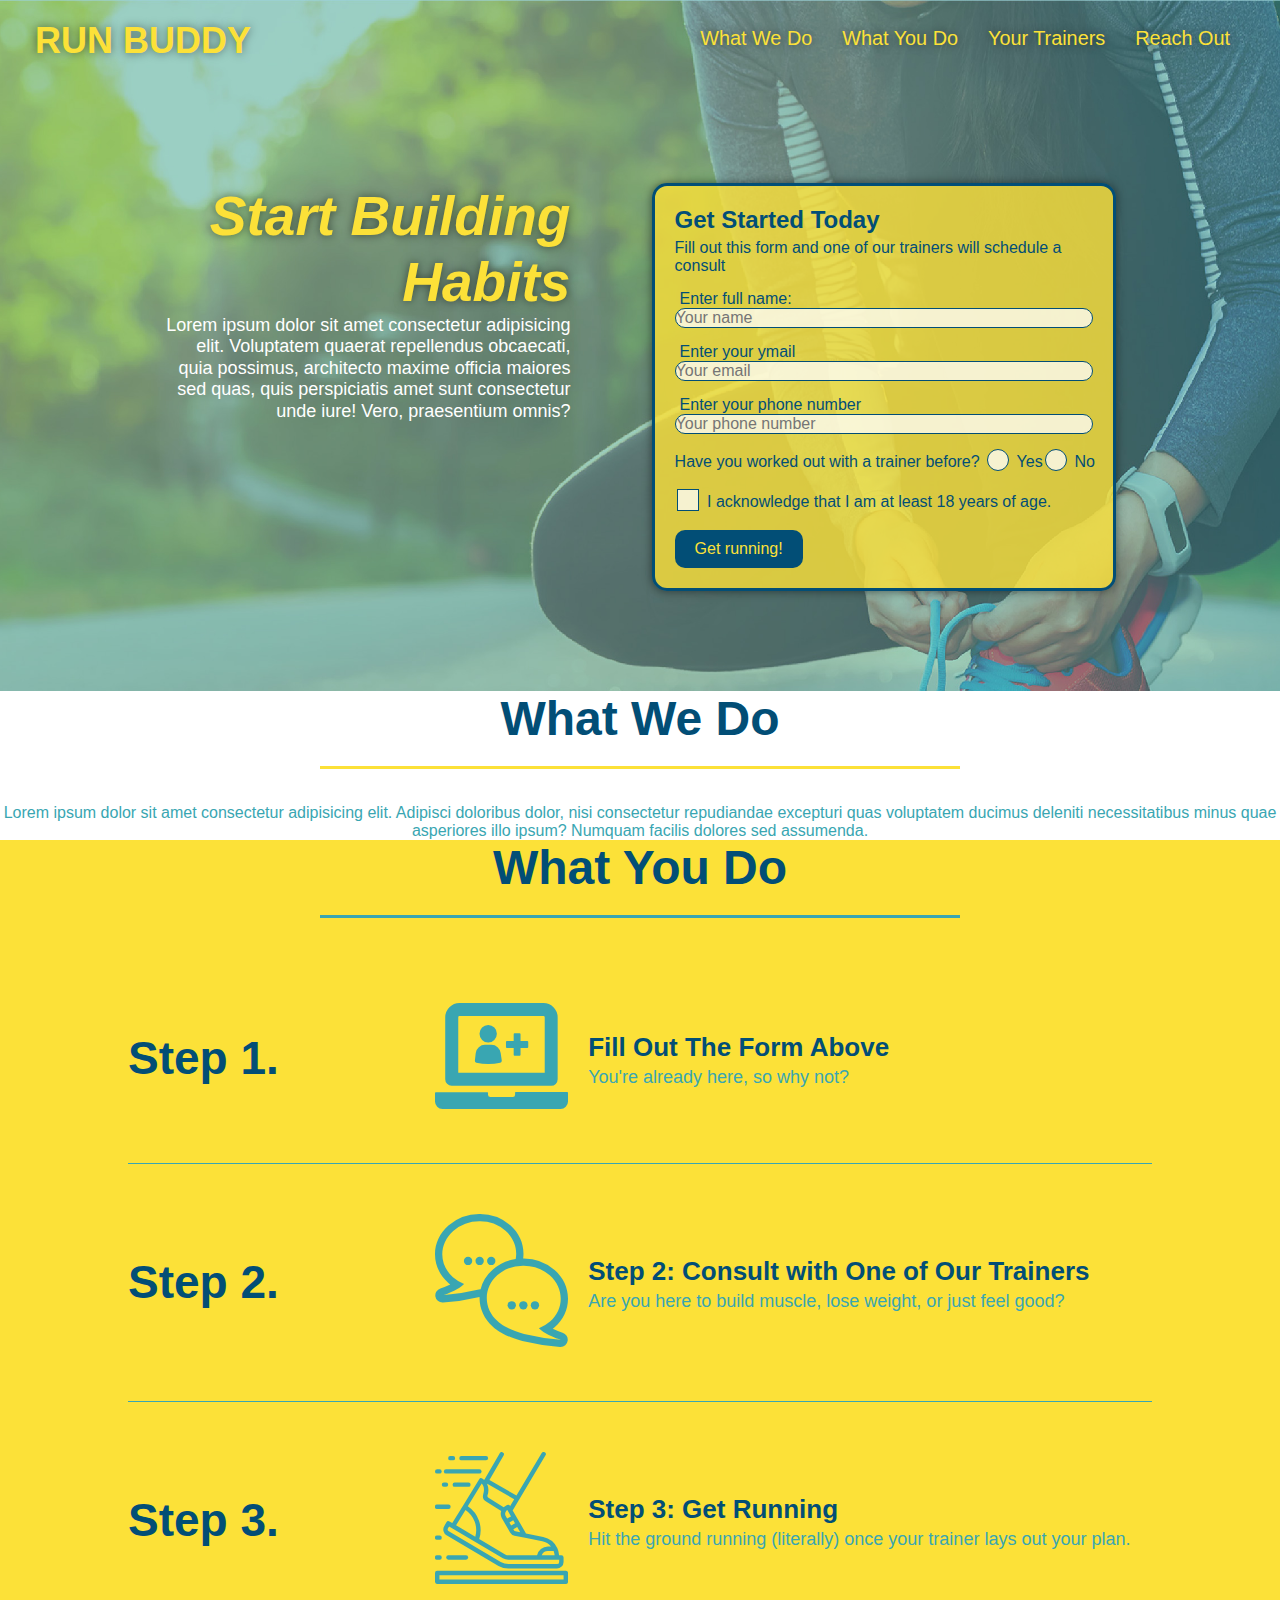
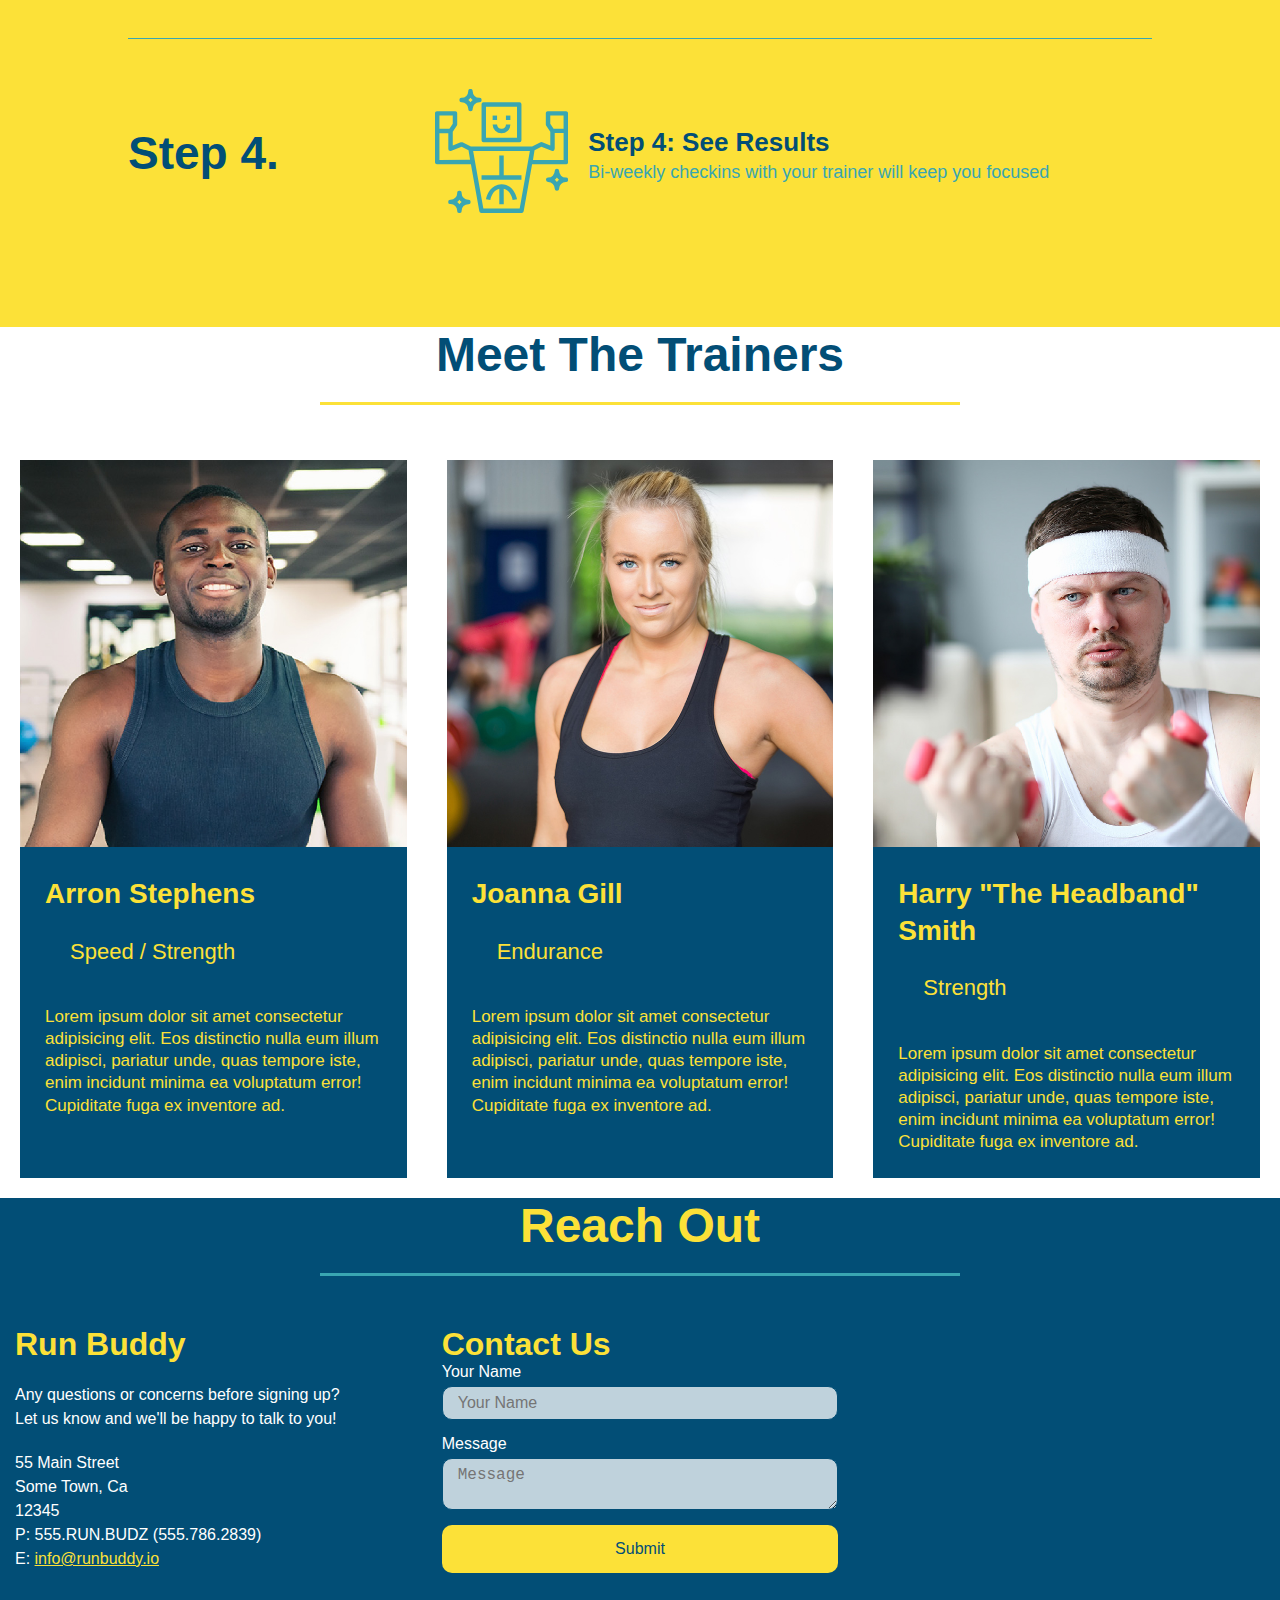
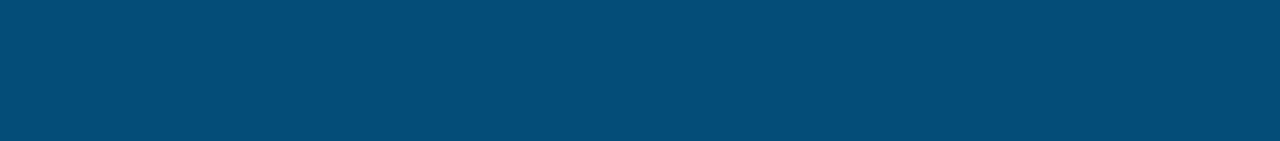
<file: index.html>
<!DOCTYPE html>
<html lang="en" 
<head>
<meta charset="UTF-8" />
<title>Run Buddy</title>
<meta name="viewport" content="width=device-width, initial-scale=1.0" />

<link rel="stylesheet" href="./assets/css/style.css" />
</head>

<body>

    <!-- navigation-->
    <header>
        <h1>
            <a href="/">RUN BUDDY</a>
        </h1>
        <nav>
            <!-- Unordered List element -->
            <ul>
                <!--list item element-->
                <li>
                    <!--Anchor Element-->
                    <a href="#what-we-do">What We Do</a>
                </li>
                <li>
                    <a href="#what-you-do">What You Do</a>
                </li>
                <li>
                    <a href="#your-trainers">Your Trainers</a>
                </li>
                <li>
                    <a href="#reach-out">Reach Out</a>
                </li>
            </ul>
        </nav>
    </header>

    <!-- The Hero section-->
    <section class="hero">
        <div class="hero-cta">
            <h2>
                Start Building Habits
            </h2>
            <p>Lorem ipsum dolor sit amet consectetur adipisicing elit. Voluptatem quaerat repellendus obcaecati, quia possimus, architecto maxime officia maiores sed quas, quis perspiciatis amet sunt consectetur unde iure! Vero, praesentium omnis?
            </p>
        </div>
        <div class="hero-form">
            <h3>Get Started Today </h3>
            <p>Fill out this form and one of our trainers will schedule a consult</p>
        
        <!--Form-->
        <form>
            <label for="name">Enter full name:</label>
            <input type="text" placeholder="Your name" name="name"id="name" class="form-input" />
            <label for="email">Enter your ymail</label>
            <input type="email" placeholder="Your email" name="email"id="email" class="form-input"/>
            <label for="phone number">Enter your phone number</label>
            <input type="tel" placeholder="Your phone number"name="phone number"id="phone number" class="form-input"/>
            <p>
                Have you worked out with a trainer before?
                <span class="radio-wrapper">
                  <input type="radio" name="trainer-confirm" id="trainer-yes" />
                  <label for="trainer-yes">Yes</label>
                </span>
                <span class="radio-wrapper">
                  <input type="radio" name="trainer-confirm" id="trainer-no" />
                  <label for="trainer-no">No</label>
                </span>
              </p>
              <p>
                <span class="checkbox-wrapper">
                  <input type="checkbox" name="age-confirm" id="checkbox" />
                  <label for="checkbox">I acknowledge that I am at least 18 years of age.</label>
                </span>
              </p>
            <button type="submit">
                Get running!
            </button>
        </form>
         </div>
    </section>
    <!-- End Hero-->

    <!--hero/jumbotron-->
    <section>
    </section>

    <!--"What we do" section-->
    <section id="what-we-do" class=intro>
        <div class="flex-row">
            <h2 class="section-title primary-border"> What We Do</h2>
        </div>
        <div class="flex-row">
            <p>Lorem ipsum dolor sit amet consectetur adipisicing elit. Adipisci doloribus dolor, nisi consectetur repudiandae excepturi quas voluptatem ducimus deleniti necessitatibus minus quae asperiores illo ipsum? Numquam facilis dolores sed assumenda.
            </p>
        </div>
    </section>

    <!-- "What you do" Section-->
    <section id="what-you-do" class="steps">
       <div class="flex-row">
           <h2 class="section-title secondary-border">What You Do</h2>
       </div> 
        
        <div class="step">
            <h3>Step 1.</h3>
            <div class="step-info">
                <div class="step-img">
                    <img src="assets/images/step-1.svg" alt="" />
                </div>
                <div class="step-text">
                    <h4>Fill Out The Form Above</h4>
                    <p>You're already here, so why not?</p>
                </div>
             </div>
        </div>

        <div class="step">
            <h3>Step 2.</h3>
            <div class="step-info">
                <div class="step-img">
                    <img src="assets/images/step-2.svg" alt="" />
                </div>
                <div class="step-text">
                    <h4>Step 2: Consult with One of Our Trainers</h4>
                    <p>Are you here to build muscle, lose weight, or just feel good?</p>
                </div>
             </div>
        </div>
       
        <div class="step">
            <h3>Step 3.</h3>
            <div class="step-info">
                <div class="step-img">
                    <img src="assets/images/step-3.svg" alt="" />
                </div>
                <div class="step-text">
                    <h4>Step 3: Get Running</h4>
                    <p>Hit the ground running (literally) once your trainer lays out your plan.</p>
                </div>
             </div>
        </div>

        <div class="step">
            <h3>Step 4.</h3>
            <div class="step-info">
                <div class="step-img">
                    <img src="assets/images/step-4.svg" alt="" />
                </div>
                <div class="step-text">
                    <h4>Step 4: See Results</h4>
                    <p>Bi-weekly checkins with your trainer will keep you focused</p>
                </div>
             </div>
        </div>
        
    </section>

    <!--"meet the trainers" section-->
    <section id="your-trainers" >
        <div>
            <h2 class="section-title primary-border">
            Meet The Trainers
            </h2>
        </div>

        <div class="trainers">
            <article class="trainer">
                <img src="./assets/images/trainer-1.jpg" alt="Arron Stephens in his workout clothes, ready to pump some iron." />
                <div class="trainer-bio">
                    <h3 class="trainer-name">Arron Stephens</h3>
                    <h4 class="trainer-bio">Speed / Strength</h4>
                    <p> Lorem ipsum dolor sit amet consectetur adipisicing elit. Eos distinctio nulla eum illum adipisci, pariatur unde, quas tempore iste, enim incidunt minima ea voluptatum error! Cupiditate fuga ex inventore ad. </p>
                </div>
            </article>

            <article class="trainer">
                <img src="./assets/images/trainer-2.jpg" alt="Joanna Gill cooling off after a workout." />
                <div class="trainer-bio">
                    <h3 class="trainer-name">Joanna Gill</h3>
                    <h4 class="trainer-bio">Endurance</h4>
                    <p> Lorem ipsum dolor sit amet consectetur adipisicing elit. Eos distinctio nulla eum illum adipisci, pariatur unde, quas tempore iste, enim incidunt minima ea voluptatum error! Cupiditate fuga ex inventore ad. </p>
                </div>
            </article>
            <!--By putting the img last, it arranges the text on the screen first. Moving the img to the left side.-->

            <article class="trainer">
                <img src="./assets/images/trainer-3.jpg" alt="Harry Smith wearing a headband and lifting comically small pink weights." />
                <div class="trainer-bio">
                    <h3 class="trainer-name">Harry "The Headband" Smith</h3>
                    <h4 class="trainer-bio">Strength</h4>
                    <p> Lorem ipsum dolor sit amet consectetur adipisicing elit. Eos distinctio nulla eum illum adipisci, pariatur unde, quas tempore iste, enim incidunt minima ea voluptatum error! Cupiditate fuga ex inventore ad. </p>
                </div>
            </article>
        </div>

    </section>

    <!--"reach out" section-->
    <section id="reach-out" class="contact">
        <div class="flex-row">
            <H2 class="section-title secondary-border">Reach Out</H2>
        </div>
        
        <div class="contact-info">
            <div>
                <h3>Run Buddy</h3>
                <p>
                    Any questions or concerns before signing up?
                    <br />
                    Let us know and we'll be happy to talk to you!
                </p>
                <address>
                    55 Main Street <br />
                    Some Town, Ca <br />
                    12345 <br />
                    P: 555.RUN.BUDZ (555.786.2839)<br />
                    E: <a href="mailto:info@runbuddy.io">info@runbuddy.io</a>
                </address>
            </div>
            <div class="contact-form">
                <h3>Contact Us</h3>
                <form>
                <label for="contact-name">Your Name</label>
                <input type="text" id="contact-name" placeholder="Your Name" />
            
                <label for="contact-message">Message</label>
                <textarea id="contact-message" placeholder="Message"></textarea>
            
                <button type="submit">Submit</button>
                </form>
            </div>

            
                <iframe src="https://www.google.com/maps/embed?pb=!1m18!1m12!1m3!1d3263.8994700398143!2d-80.78118368488468!3d35.10922108033163!2m3!1f0!2f0!3f0!3m2!1i1024!2i768!4f13.1!3m3!1m2!1s0x8854238daf4b60bb%3A0xfd6ae20579563!2sMercy%20Church%20Providence%20Road!5e0!3m2!1sen!2sus!4v1635534462252!5m2!1sen!2sus" 
                   frameborder="0"
                   style="border:0"
                   allowfullscreen
                </iframe>
            
        </div>
    </section>

    <!-- footer-->
    <footer>
        <h2>❤️ Made with love by Run Buddy.</h2>
        <div><a href="./privacy-policy.html">Read Our Privacy Policy</a><br />
            &COPY; 2019 Run Buddy, Inc.
        </div>
    </footer>

</body>

</html>
</file>
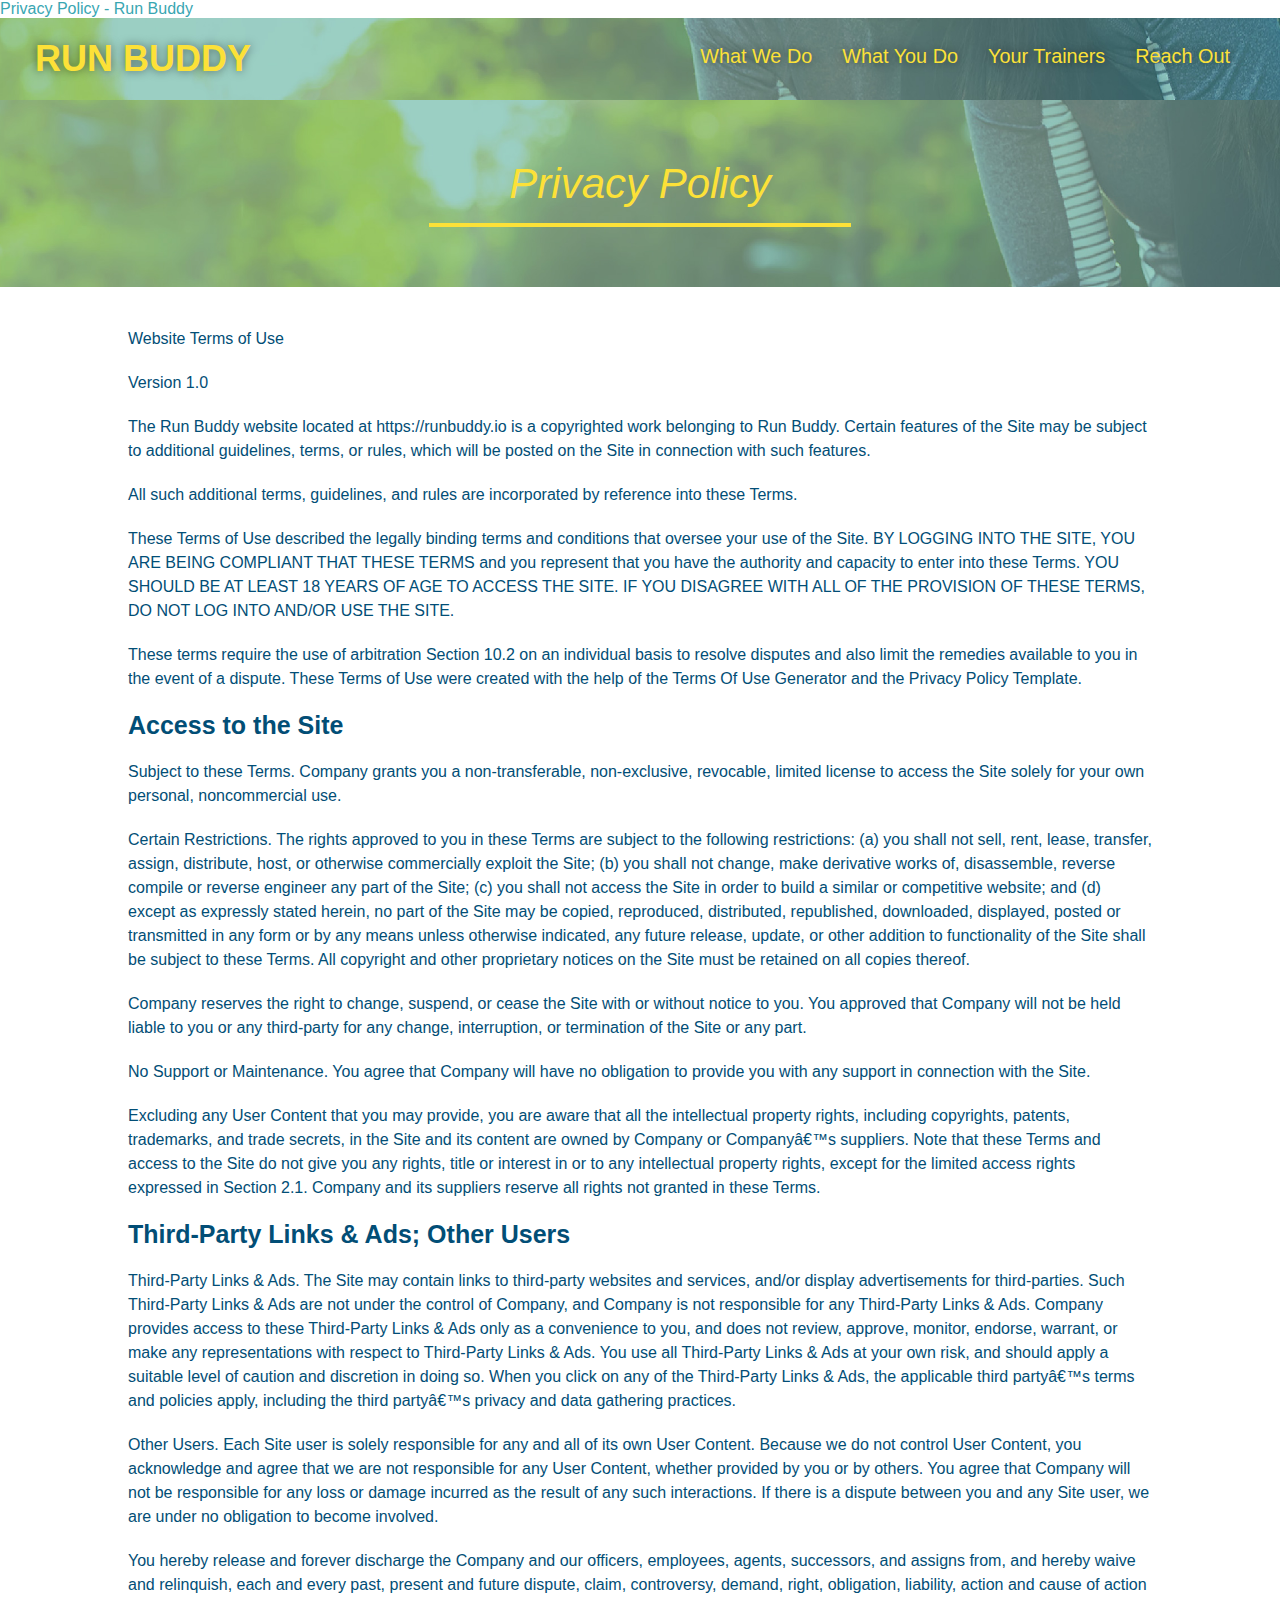
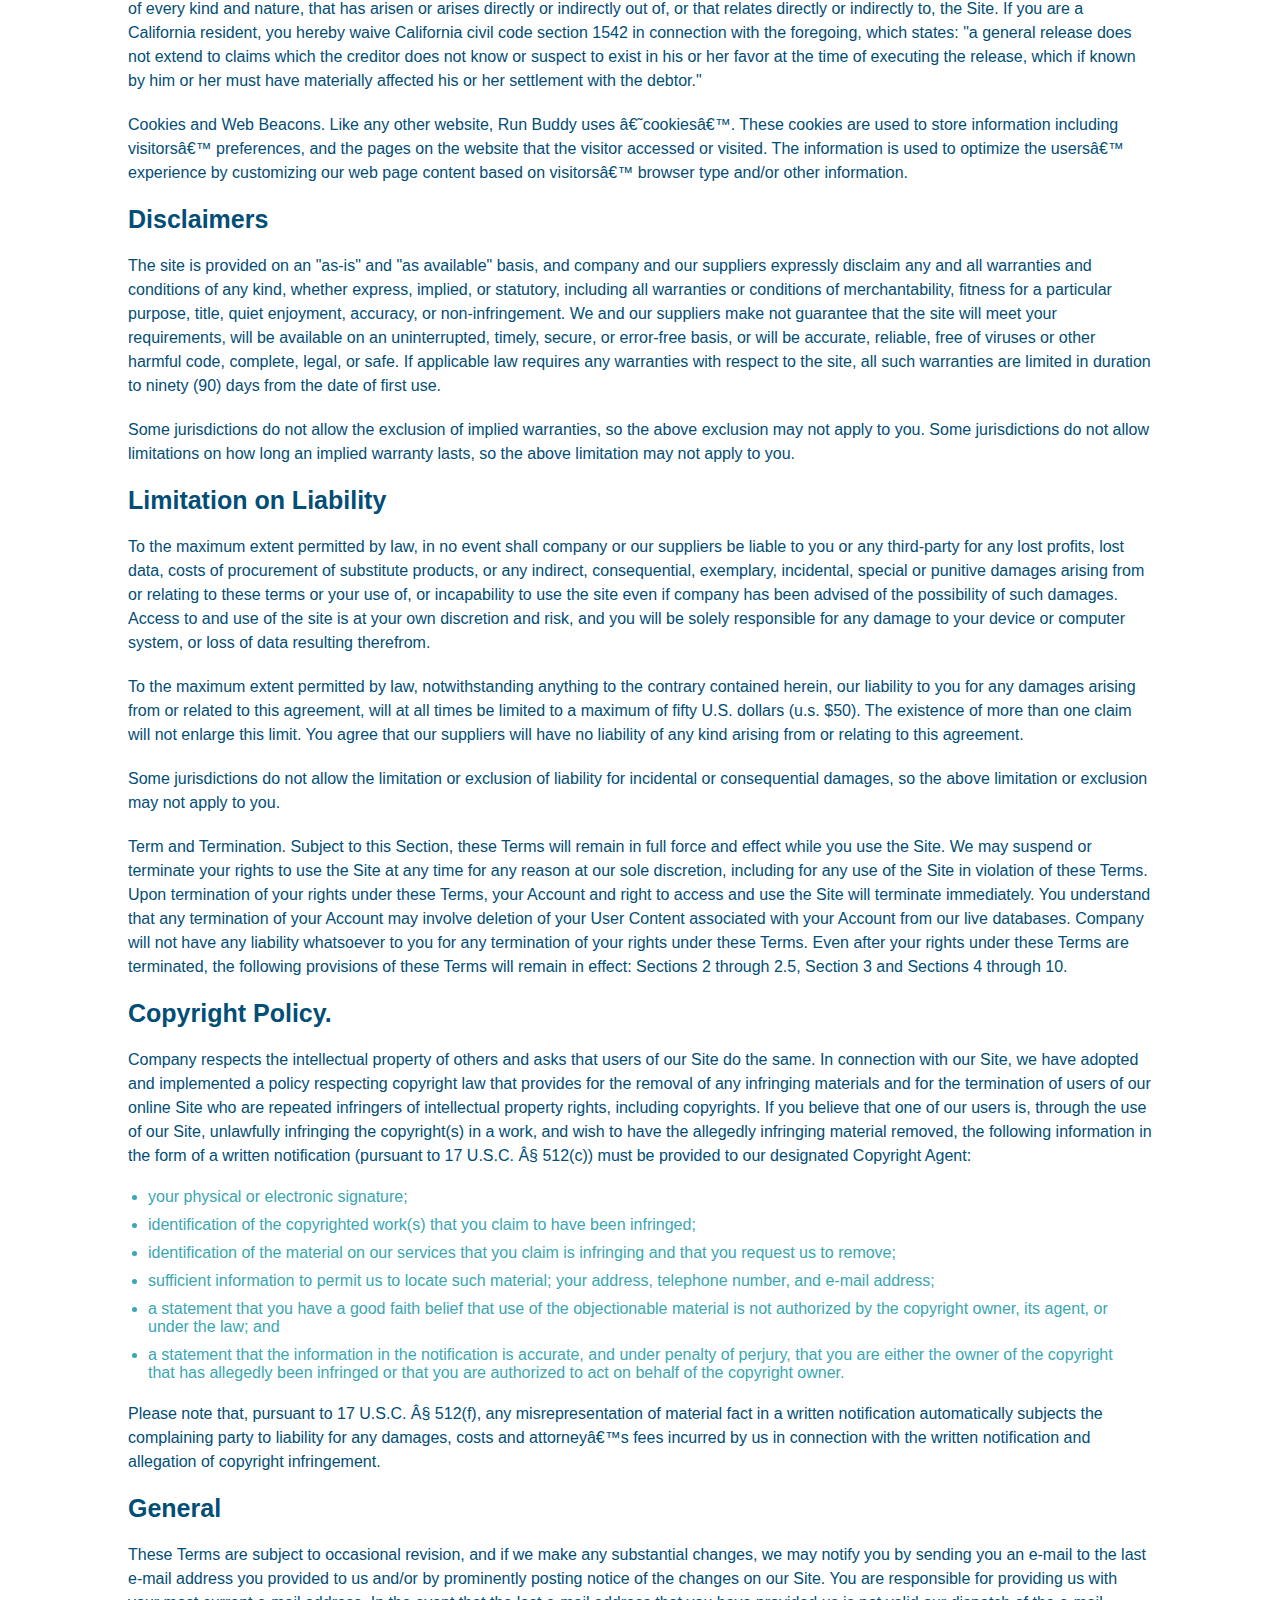
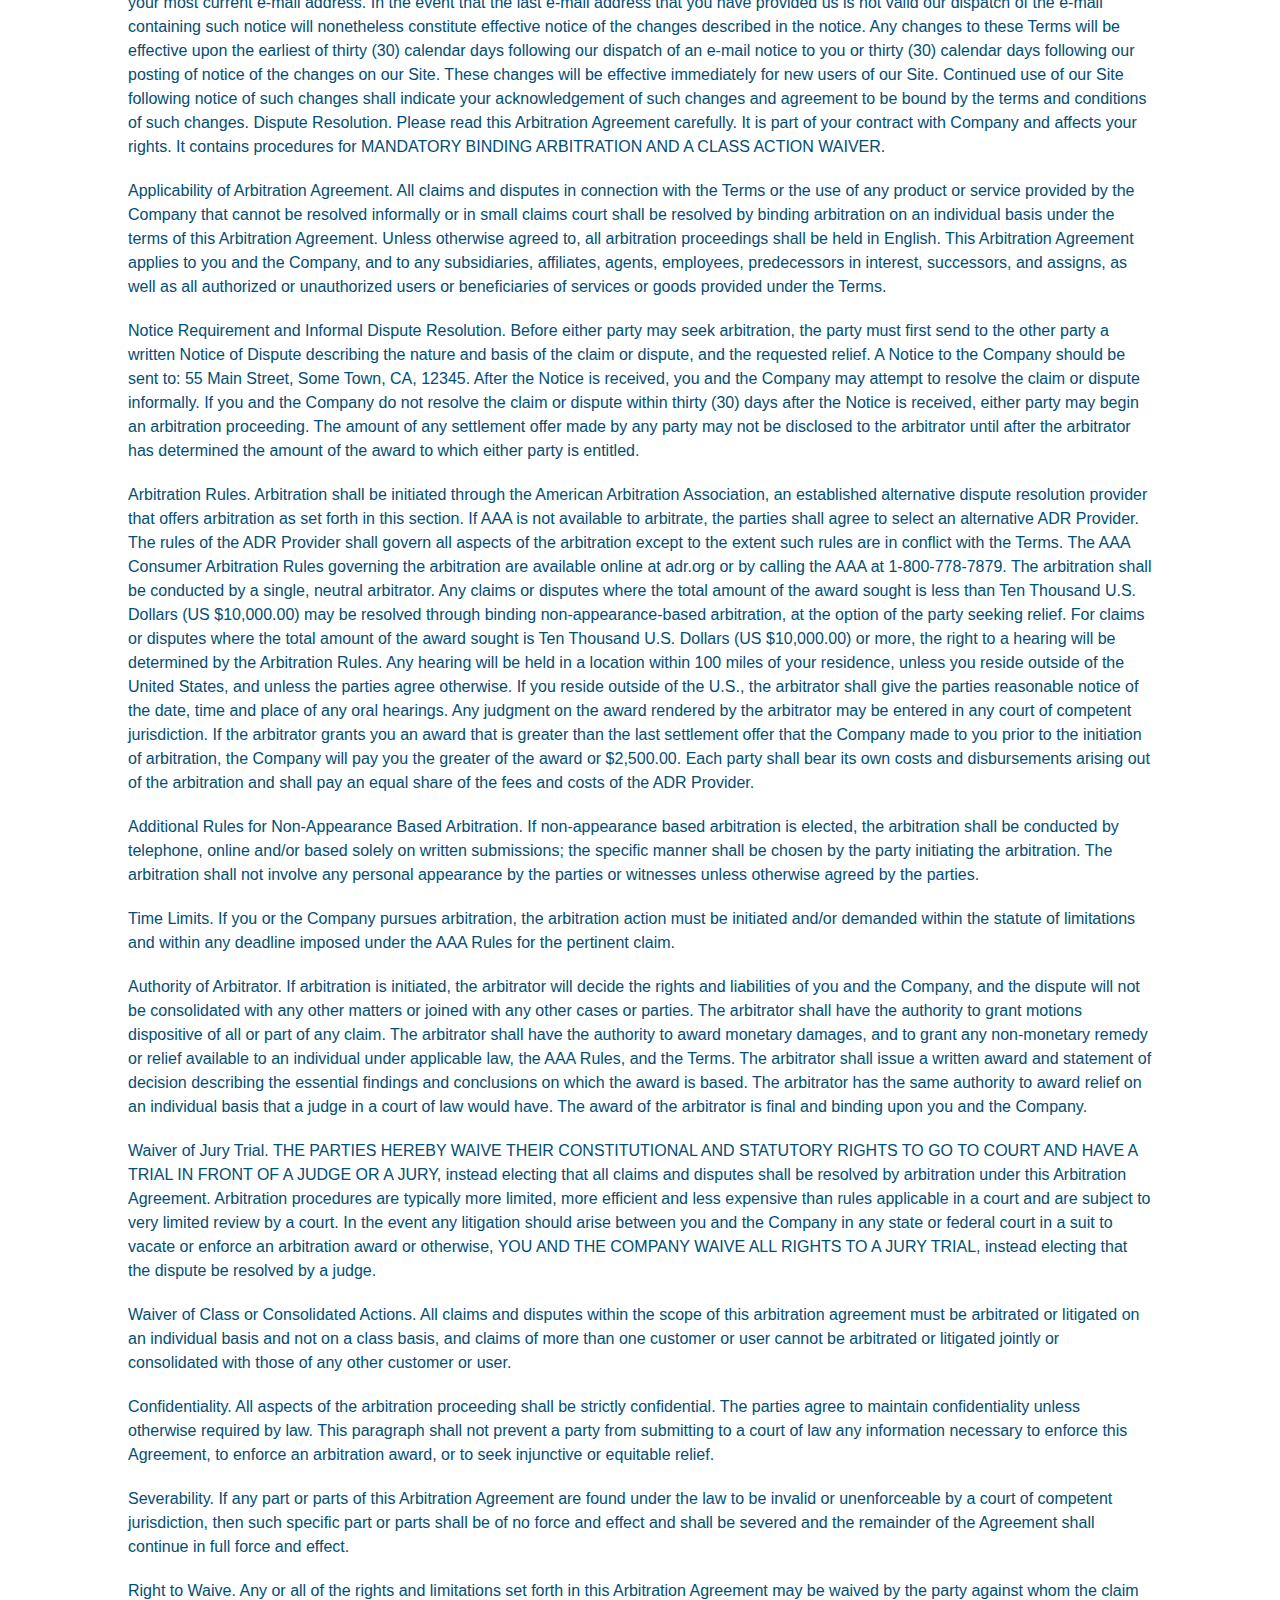
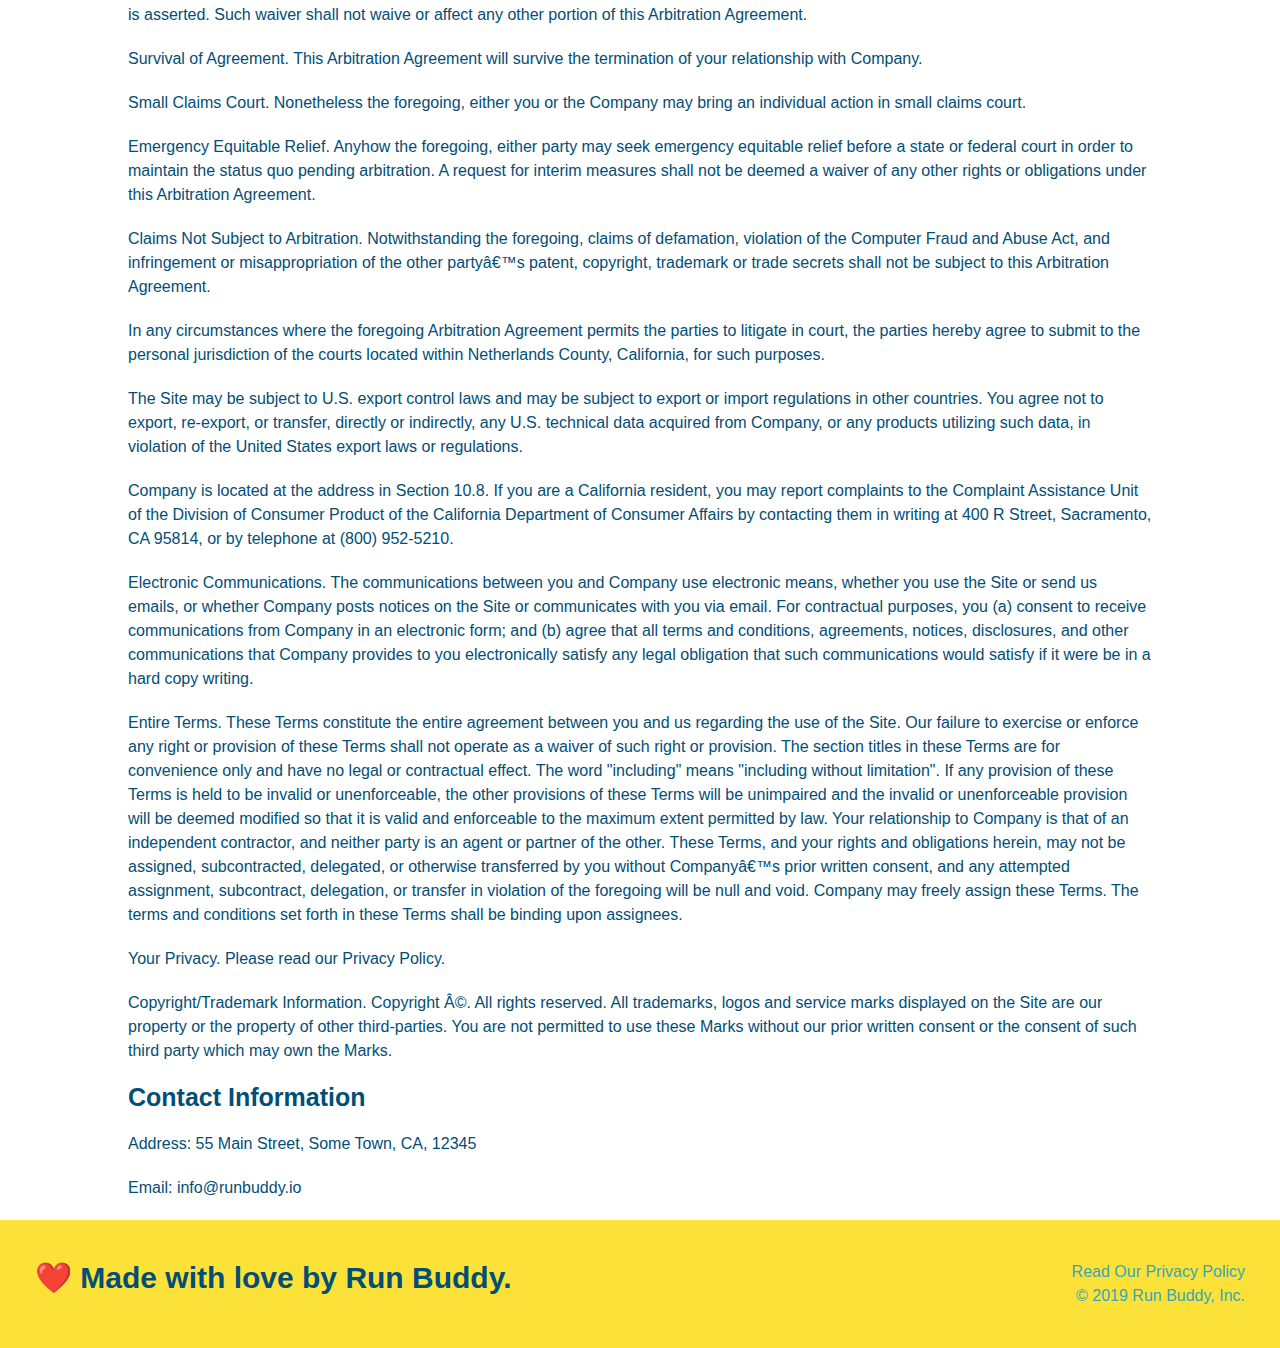
<file: privacy-policy.html>
<!DOCTYPE html>
<html lang="en">
    <head>
        <meta charset="UTF-8"
        <title> Privacy Policy - Run Buddy</title>

        <meta name="viewport" content="width=device-width, initial-scale=1.0" />


        <link rel="stylesheet" href="./assets/css/style.css" />

        <link rel="stylesheet" href="./assets/css/secondary-styles.css" />
    </head>

    <body>

    <header>
        <h1>
            <a href="./index.html#/">RUN BUDDY</a>
        </h1>
        <nav>
            <ul>
                <li>
                    <a href="./index.html#what-we-do">What We Do</a>
                </li>
                <li>
                    <a href="./index.html#what-you-do">What You Do</a>
                </li>
                <li>
                    <a href="./index.html#your-trainers">Your Trainers</a>
                </li>
                <li>
                    <a href="./index.html#reach-out">Reach Out</a>
                </li>
            </ul>
        </nav>
    </header>

    <section class="hero">
        <h2 class="page-title">
            Privacy Policy
        </h2>
    </section>

    <article class="secondary-content">

      <p>
        Website Terms of Use
      </p>

      <p>
        Version 1.0
      </p>

      <p>
        The Run Buddy website located at https://runbuddy.io is a copyrighted work belonging to Run Buddy. Certain
        features of the Site may be subject to additional guidelines, terms, or rules, which will be posted on the Site
        in connection with such features.
      </p>

      <p>
        All such additional terms, guidelines, and rules are incorporated by reference into these Terms.
      </p>

      <p>
        These Terms of Use described the legally binding terms and conditions that oversee your use of the Site. BY
        LOGGING INTO THE SITE, YOU ARE BEING COMPLIANT THAT THESE TERMS and you represent that you have the authority
        and capacity to enter into these Terms. YOU SHOULD BE AT LEAST 18 YEARS OF AGE TO ACCESS THE SITE. IF YOU
        DISAGREE WITH ALL OF THE PROVISION OF THESE TERMS, DO NOT LOG INTO AND/OR USE THE SITE.
      </p>

      <p>
        These terms require the use of arbitration Section 10.2 on an individual basis to resolve disputes and also
        limit the remedies available to you in the event of a dispute. These Terms of Use were created with the help of
        the Terms Of Use Generator and the Privacy Policy Template.
      </p>

      <h3>
        Access to the Site
      </h3>

      <p>
        Subject to these Terms. Company grants you a non-transferable, non-exclusive, revocable, limited license to
        access the Site solely for your own personal, noncommercial use.
      </p>

      <p>
        Certain Restrictions. The rights approved to you in these Terms are subject to the following restrictions: (a)
        you shall not sell, rent, lease, transfer, assign, distribute, host, or otherwise commercially exploit the Site;
        (b) you shall not change, make derivative works of, disassemble, reverse compile or reverse engineer any part of
        the Site; (c) you shall not access the Site in order to build a similar or competitive website; and (d) except
        as expressly stated herein, no part of the Site may be copied, reproduced, distributed, republished, downloaded,
        displayed, posted or transmitted in any form or by any means unless otherwise indicated, any future release,
        update, or other addition to functionality of the Site shall be subject to these Terms. All copyright and other
        proprietary notices on the Site must be retained on all copies thereof.
      </p>

      <p>
        Company reserves the right to change, suspend, or cease the Site with or without notice to you. You approved
        that Company will not be held liable to you or any third-party for any change, interruption, or termination of
        the Site or any part.
      </p>

      <p>
        No Support or Maintenance. You agree that Company will have no obligation to provide you with any support in
        connection with the Site.
      </p>

      <p>
        Excluding any User Content that you may provide, you are aware that all the intellectual property rights,
        including copyrights, patents, trademarks, and trade secrets, in the Site and its content are owned by Company
        or Companyâ€™s suppliers. Note that these Terms and access to the Site do not give you any rights, title or
        interest in or to any intellectual property rights, except for the limited access rights expressed in Section
        2.1. Company and its suppliers reserve all rights not granted in these Terms.
      </p>

      <h3>
        Third-Party Links & Ads; Other Users
      </h3>

      <p>
        Third-Party Links & Ads. The Site may contain links to third-party websites and services, and/or display
        advertisements for third-parties. Such Third-Party Links & Ads are not under the control of Company, and Company
        is not responsible for any Third-Party Links & Ads. Company provides access to these Third-Party Links & Ads
        only as a convenience to you, and does not review, approve, monitor, endorse, warrant, or make any
        representations with respect to Third-Party Links & Ads. You use all Third-Party Links & Ads at your own risk,
        and should apply a suitable level of caution and discretion in doing so. When you click on any of the
        Third-Party Links & Ads, the applicable third partyâ€™s terms and policies apply, including the third partyâ€™s
        privacy and data gathering practices.
      </p>

      <p>
        Other Users. Each Site user is solely responsible for any and all of its own User Content. Because we do not
        control User Content, you acknowledge and agree that we are not responsible for any User Content, whether
        provided by you or by others. You agree that Company will not be responsible for any loss or damage incurred as
        the result of any such interactions. If there is a dispute between you and any Site user, we are under no
        obligation to become involved.
      </p>

      <p>
        You hereby release and forever discharge the Company and our officers, employees, agents, successors, and
        assigns from, and hereby waive and relinquish, each and every past, present and future dispute, claim,
        controversy, demand, right, obligation, liability, action and cause of action of every kind and nature, that has
        arisen or arises directly or indirectly out of, or that relates directly or indirectly to, the Site. If you are
        a California resident, you hereby waive California civil code section 1542 in connection with the foregoing,
        which states: "a general release does not extend to claims which the creditor does not know or suspect to exist
        in his or her favor at the time of executing the release, which if known by him or her must have materially
        affected his or her settlement with the debtor."
      </p>

      <p>
        Cookies and Web Beacons. Like any other website, Run Buddy uses â€˜cookiesâ€™. These cookies are used to store
        information including visitorsâ€™ preferences, and the pages on the website that the visitor accessed or visited.
        The information is used to optimize the usersâ€™ experience by customizing our web page content based on visitorsâ€™
        browser type and/or other information.
      </p>

      <h3>
        Disclaimers
      </h3>

      <p>
        The site is provided on an "as-is" and "as available" basis, and company and our suppliers expressly disclaim
        any and all warranties and conditions of any kind, whether express, implied, or statutory, including all
        warranties or conditions of merchantability, fitness for a particular purpose, title, quiet enjoyment, accuracy,
        or non-infringement. We and our suppliers make not guarantee that the site will meet your requirements, will be
        available on an uninterrupted, timely, secure, or error-free basis, or will be accurate, reliable, free of
        viruses or other harmful code, complete, legal, or safe. If applicable law requires any warranties with respect
        to the site, all such warranties are limited in duration to ninety (90) days from the date of first use.
      </p>

      <p>
        Some jurisdictions do not allow the exclusion of implied warranties, so the above exclusion may not apply to
        you. Some jurisdictions do not allow limitations on how long an implied warranty lasts, so the above limitation
        may not apply to you.
      </p>

      <h3>
        Limitation on Liability
      </h3>

      <p>
        To the maximum extent permitted by law, in no event shall company or our suppliers be liable to you or any
        third-party for any lost profits, lost data, costs of procurement of substitute products, or any indirect,
        consequential, exemplary, incidental, special or punitive damages arising from or relating to these terms or
        your use of, or incapability to use the site even if company has been advised of the possibility of such
        damages. Access to and use of the site is at your own discretion and risk, and you will be solely responsible
        for any damage to your device or computer system, or loss of data resulting therefrom.
      </p>

      <p>
        To the maximum extent permitted by law, notwithstanding anything to the contrary contained herein, our liability
        to you for any damages arising from or related to this agreement, will at all times be limited to a maximum of
        fifty U.S. dollars (u.s. $50). The existence of more than one claim will not enlarge this limit. You agree that
        our suppliers will have no liability of any kind arising from or relating to this agreement.
      </p>

      <p>
        Some jurisdictions do not allow the limitation or exclusion of liability for incidental or consequential
        damages, so the above limitation or exclusion may not apply to you.
      </p>

      <p>
        Term and Termination. Subject to this Section, these Terms will remain in full force and effect while you use
        the Site. We may suspend or terminate your rights to use the Site at any time for any reason at our sole
        discretion, including for any use of the Site in violation of these Terms. Upon termination of your rights under
        these Terms, your Account and right to access and use the Site will terminate immediately. You understand that
        any termination of your Account may involve deletion of your User Content associated with your Account from our
        live databases. Company will not have any liability whatsoever to you for any termination of your rights under
        these Terms. Even after your rights under these Terms are terminated, the following provisions of these Terms
        will remain in effect: Sections 2 through 2.5, Section 3 and Sections 4 through 10.
      </p>

      <h3>
        Copyright Policy.
      </h3>

      <p>
        Company respects the intellectual property of others and asks that users of our Site do the same. In connection
        with our Site, we have adopted and implemented a policy respecting copyright law that provides for the removal
        of any infringing materials and for the termination of users of our online Site who are repeated infringers of
        intellectual property rights, including copyrights. If you believe that one of our users is, through the use of
        our Site, unlawfully infringing the copyright(s) in a work, and wish to have the allegedly infringing material
        removed, the following information in the form of a written notification (pursuant to 17 U.S.C. Â§ 512(c)) must
        be provided to our designated Copyright Agent:
      </p>

      <ul>
        <li>
          your physical or electronic signature;
        </li>
        <li>
          identification of the copyrighted work(s) that you claim to have been infringed;
        </li>
        <li>
          identification of the material on our services that you claim is infringing and that you request us to remove;
        </li>
        <li>
          sufficient information to permit us to locate such material; your address, telephone number, and e-mail
          address;
        </li>
        <li>
          a statement that you have a good faith belief that use of the objectionable material is not authorized by the
          copyright owner, its agent, or under the law; and
        </li>
        <li>
          a statement that the information in the notification is accurate, and under penalty of perjury, that you are
          either the owner of the copyright that has allegedly been infringed or that you are authorized to act on
          behalf of the copyright owner.
        </li>
      </ul>

      <p>
        Please note that, pursuant to 17 U.S.C. Â§ 512(f), any misrepresentation of material fact in a written
        notification automatically subjects the complaining party to liability for any damages, costs and attorneyâ€™s
        fees incurred by us in connection with the written notification and allegation of copyright infringement.
      </p>

      <h3>
        General
      </h3>

      <p>
        These Terms are subject to occasional revision, and if we make any substantial changes, we may notify you by
        sending you an e-mail to the last e-mail address you provided to us and/or by prominently posting notice of the
        changes on our Site. You are responsible for providing us with your most current e-mail address. In the event
        that the last e-mail address that you have provided us is not valid our dispatch of the e-mail containing such
        notice will nonetheless constitute effective notice of the changes described in the notice. Any changes to these
        Terms will be effective upon the earliest of thirty (30) calendar days following our dispatch of an e-mail
        notice to you or thirty (30) calendar days following our posting of notice of the changes on our Site. These
        changes will be effective immediately for new users of our Site. Continued use of our Site following notice of
        such changes shall indicate your acknowledgement of such changes and agreement to be bound by the terms and
        conditions of such changes. Dispute Resolution. Please read this Arbitration Agreement carefully. It is part of
        your contract with Company and affects your rights. It contains procedures for MANDATORY BINDING ARBITRATION AND
        A CLASS ACTION WAIVER.
      </p>

      <p>
        Applicability of Arbitration Agreement. All claims and disputes in connection with the Terms or the use of any
        product or service provided by the Company that cannot be resolved informally or in small claims court shall be
        resolved by binding arbitration on an individual basis under the terms of this Arbitration Agreement. Unless
        otherwise agreed to, all arbitration proceedings shall be held in English. This Arbitration Agreement applies to
        you and the Company, and to any subsidiaries, affiliates, agents, employees, predecessors in interest,
        successors, and assigns, as well as all authorized or unauthorized users or beneficiaries of services or goods
        provided under the Terms.
      </p>

      <p>
        Notice Requirement and Informal Dispute Resolution. Before either party may seek arbitration, the party must
        first send to the other party a written Notice of Dispute describing the nature and basis of the claim or
        dispute, and the requested relief. A Notice to the Company should be sent to: 55 Main Street, Some Town, CA,
        12345. After the Notice is received, you and the Company may attempt to resolve the claim or dispute informally.
        If you and the Company do not resolve the claim or dispute within thirty (30) days after the Notice is received,
        either party may begin an arbitration proceeding. The amount of any settlement offer made by any party may not
        be disclosed to the arbitrator until after the arbitrator has determined the amount of the award to which either
        party is entitled.
      </p>

      <p>
        Arbitration Rules. Arbitration shall be initiated through the American Arbitration Association, an established
        alternative dispute resolution provider that offers arbitration as set forth in this section. If AAA is not
        available to arbitrate, the parties shall agree to select an alternative ADR Provider. The rules of the ADR
        Provider shall govern all aspects of the arbitration except to the extent such rules are in conflict with the
        Terms. The AAA Consumer Arbitration Rules governing the arbitration are available online at adr.org or by
        calling the AAA at 1-800-778-7879. The arbitration shall be conducted by a single, neutral arbitrator. Any
        claims or disputes where the total amount of the award sought is less than Ten Thousand U.S. Dollars (US
        $10,000.00) may be resolved through binding non-appearance-based arbitration, at the option of the party seeking
        relief. For claims or disputes where the total amount of the award sought is Ten Thousand U.S. Dollars (US
        $10,000.00) or more, the right to a hearing will be determined by the Arbitration Rules. Any hearing will be
        held in a location within 100 miles of your residence, unless you reside outside of the United States, and
        unless the parties agree otherwise. If you reside outside of the U.S., the arbitrator shall give the parties
        reasonable notice of the date, time and place of any oral hearings. Any judgment on the award rendered by the
        arbitrator may be entered in any court of competent jurisdiction. If the arbitrator grants you an award that is
        greater than the last settlement offer that the Company made to you prior to the initiation of arbitration, the
        Company will pay you the greater of the award or $2,500.00. Each party shall bear its own costs and
        disbursements arising out of the arbitration and shall pay an equal share of the fees and costs of the ADR
        Provider.
      </p>

      <p>
        Additional Rules for Non-Appearance Based Arbitration. If non-appearance based arbitration is elected, the
        arbitration shall be conducted by telephone, online and/or based solely on written submissions; the specific
        manner shall be chosen by the party initiating the arbitration. The arbitration shall not involve any personal
        appearance by the parties or witnesses unless otherwise agreed by the parties.
      </p>

      <p>
        Time Limits. If you or the Company pursues arbitration, the arbitration action must be initiated and/or demanded
        within the statute of limitations and within any deadline imposed under the AAA Rules for the pertinent claim.
      </p>

      <p>
        Authority of Arbitrator. If arbitration is initiated, the arbitrator will decide the rights and liabilities of
        you and the Company, and the dispute will not be consolidated with any other matters or joined with any other
        cases or parties. The arbitrator shall have the authority to grant motions dispositive of all or part of any
        claim. The arbitrator shall have the authority to award monetary damages, and to grant any non-monetary remedy
        or relief available to an individual under applicable law, the AAA Rules, and the Terms. The arbitrator shall
        issue a written award and statement of decision describing the essential findings and conclusions on which the
        award is based. The arbitrator has the same authority to award relief on an individual basis that a judge in a
        court of law would have. The award of the arbitrator is final and binding upon you and the Company.
      </p>

      <p>
        Waiver of Jury Trial. THE PARTIES HEREBY WAIVE THEIR CONSTITUTIONAL AND STATUTORY RIGHTS TO GO TO COURT AND HAVE
        A TRIAL IN FRONT OF A JUDGE OR A JURY, instead electing that all claims and disputes shall be resolved by
        arbitration under this Arbitration Agreement. Arbitration procedures are typically more limited, more efficient
        and less expensive than rules applicable in a court and are subject to very limited review by a court. In the
        event any litigation should arise between you and the Company in any state or federal court in a suit to vacate
        or enforce an arbitration award or otherwise, YOU AND THE COMPANY WAIVE ALL RIGHTS TO A JURY TRIAL, instead
        electing that the dispute be resolved by a judge.
      </p>

      <p>
        Waiver of Class or Consolidated Actions. All claims and disputes within the scope of this arbitration agreement
        must be arbitrated or litigated on an individual basis and not on a class basis, and claims of more than one
        customer or user cannot be arbitrated or litigated jointly or consolidated with those of any other customer or
        user.
      </p>

      <p>
        Confidentiality. All aspects of the arbitration proceeding shall be strictly confidential. The parties agree to
        maintain confidentiality unless otherwise required by law. This paragraph shall not prevent a party from
        submitting to a court of law any information necessary to enforce this Agreement, to enforce an arbitration
        award, or to seek injunctive or equitable relief.
      </p>

      <p>
        Severability. If any part or parts of this Arbitration Agreement are found under the law to be invalid or
        unenforceable by a court of competent jurisdiction, then such specific part or parts shall be of no force and
        effect and shall be severed and the remainder of the Agreement shall continue in full force and effect.
      </p>

      <p>
        Right to Waive. Any or all of the rights and limitations set forth in this Arbitration Agreement may be waived
        by the party against whom the claim is asserted. Such waiver shall not waive or affect any other portion of this
        Arbitration Agreement.
      </p>

      <p>
        Survival of Agreement. This Arbitration Agreement will survive the termination of your relationship with
        Company.
      </p>

      <p>
        Small Claims Court. Nonetheless the foregoing, either you or the Company may bring an individual action in small
        claims court.
      </p>

      <p>
        Emergency Equitable Relief. Anyhow the foregoing, either party may seek emergency equitable relief before a
        state or federal court in order to maintain the status quo pending arbitration. A request for interim measures
        shall not be deemed a waiver of any other rights or obligations under this Arbitration Agreement.
      </p>

      <p>
        Claims Not Subject to Arbitration. Notwithstanding the foregoing, claims of defamation, violation of the
        Computer Fraud and Abuse Act, and infringement or misappropriation of the other partyâ€™s patent, copyright,
        trademark or trade secrets shall not be subject to this Arbitration Agreement.
      </p>

      <p>
        In any circumstances where the foregoing Arbitration Agreement permits the parties to litigate in court, the
        parties hereby agree to submit to the personal jurisdiction of the courts located within Netherlands County,
        California, for such purposes.
      </p>

      <p>
        The Site may be subject to U.S. export control laws and may be subject to export or import regulations in other
        countries. You agree not to export, re-export, or transfer, directly or indirectly, any U.S. technical data
        acquired from Company, or any products utilizing such data, in violation of the United States export laws or
        regulations.
      </p>

      <p>
        Company is located at the address in Section 10.8. If you are a California resident, you may report complaints
        to the Complaint Assistance Unit of the Division of Consumer Product of the California Department of Consumer
        Affairs by contacting them in writing at 400 R Street, Sacramento, CA 95814, or by telephone at (800) 952-5210.
      </p>

      <p>
        Electronic Communications. The communications between you and Company use electronic means, whether you use the
        Site or send us emails, or whether Company posts notices on the Site or communicates with you via email. For
        contractual purposes, you (a) consent to receive communications from Company in an electronic form; and (b)
        agree that all terms and conditions, agreements, notices, disclosures, and other communications that Company
        provides to you electronically satisfy any legal obligation that such communications would satisfy if it were be
        in a hard copy writing.
      </p>

      <p>
        Entire Terms. These Terms constitute the entire agreement between you and us regarding the use of the Site. Our
        failure to exercise or enforce any right or provision of these Terms shall not operate as a waiver of such right
        or provision. The section titles in these Terms are for convenience only and have no legal or contractual
        effect. The word "including" means "including without limitation". If any provision of these Terms is held to be
        invalid or unenforceable, the other provisions of these Terms will be unimpaired and the invalid or
        unenforceable provision will be deemed modified so that it is valid and enforceable to the maximum extent
        permitted by law. Your relationship to Company is that of an independent contractor, and neither party is an
        agent or partner of the other. These Terms, and your rights and obligations herein, may not be assigned,
        subcontracted, delegated, or otherwise transferred by you without Companyâ€™s prior written consent, and any
        attempted assignment, subcontract, delegation, or transfer in violation of the foregoing will be null and void.
        Company may freely assign these Terms. The terms and conditions set forth in these Terms shall be binding upon
        assignees.
      </p>

      <p>
        Your Privacy. Please read our Privacy Policy.
      </p>

      <p>
        Copyright/Trademark Information. Copyright Â©. All rights reserved. All trademarks, logos and service marks
        displayed on the Site are our property or the property of other third-parties. You are not permitted to use
        these Marks without our prior written consent or the consent of such third party which may own the Marks.
      </p>

      <h3>
        Contact Information
      </h3>

      <p>
        Address: 55 Main Street, Some Town, CA, 12345
      </p>

      <p>
        Email: info@runbuddy.io
      </p>

    </article>

    <footer>
        <h2>❤️ Made with love by Run Buddy.</h2>
        <div>Read Our Privacy Policy</a><br />
            &COPY; 2019 Run Buddy, Inc.
        </div>
    </footer>

    </body>
</html>
</file>
<file: assets/css/style.css>
* {
  margin: 0;
  padding: 0;
  box-sizing: border-box;
}

:root {
  --primary-color: #fce138;
  --secondary-color: #024e76;
  --tertiary-color: #39a6b2;
}

body {
  /* this is a css comment */
  color: var(--tertiary-color);
  font-family: Helvetica, Arial, sans-serif;
}

/*this should hopefully apply style to the header */
header {
  padding: 20px 35px;
  background-color: var(--tertiary-color);
  display: flex;
  justify-content: space-between;
  flex-wrap: wrap;
  position: -webkit-sticky;
  position: sticky;
  top: 0;
  background-image: url("../images/hero-bg.jpeg");
  background-attachment: fixed;
  background-size: cover;
  background-position: 80%;
  z-index: 9999;
}

header h1 {
  font-weight: bold;
  font-size: 36px;
  color: var(--primary-color);
  margin: 0;
  text-shadow: 0 0 10px rgba(0, 0, 0, 0.5);
}

header a {
  text-decoration: none;
  color: var(--primary-color);
}

header nav {
  margin: 7px 0;
}

header nav ul {
  display: flex;
  flex-wrap: wrap;
  justify-content: space-between;
  align-items: center;
  list-style: none;
}

header nav ul li a {
  padding: 10px 15px;
  font-weight: lighter;
  font-size: 1.55vw;
  text-shadow: 0 0 10px rgba(0, 0, 0, 0.5);
}

header nav ul li a:hover {
  background: var(--primary-color);
  color: var(--secondary-color);
  border-radius: 15px;
  text-shadow: none;
}

/* footer */

footer {
  background: var(--primary-color);
  width: 100%;
  padding: 40px 35px;
  display: flex;
  justify-content: space-between;
  flex-wrap: wrap;
}

footer h2 {
  color: var(--secondary-color);
  font-size: 30px;
  margin: 0;
}

footer div {
  line-height: 1.5;
  text-align: right;
}

footer a {
  color: var(--secondary-color);
}

/* hero style start */
.hero {
  background-image: url("../images/hero-bg.jpeg");
  background-size: cover;
  padding: 60px;
  position: relative;
  display: flex;
  justify-content: center;
  flex-wrap: wrap;
  align-items: flex-start;
  background-attachment: fixed;
  background-position: 80%;
}

.hero-cta {
  width: 35%;
  text-align: right;
  margin: 3.5%;
  color: #fff;
  font-size: 18px;
  line-height: 1.2;
}

.hero-cta h2 {
  font-style: italic;
  font-size: 55px;
  color: var(--primary-color);
  text-shadow: 0 0 10px rgba(0, 0, 0, 0.5);
}
/*hero form*/
.hero-form {
  border: solid 3px var(--secondary-color);
  background-color: rgba(252, 225, 56, 0.8);
  padding: 20px;
  width: 40%;
  margin: 3.5%;
  box-shadow: 0 0 10px rgba(0, 0, 0, 0.5);
  color: var(--secondary-color);
  border-radius: 15px;
}

.checkbox-wrapper input,
.radio-wrapper input {
  opacity: 0;
}

.checkbox-wrapper label,
.radio-wrapper label {
  position: relative;
  left: 10px;
  margin: 10px;
  line-height: 1.6;
}

.checkbox-wrapper label::before,
.radio-wrapper label::before {
  content: "";
  height: 20px;
  width: 20px;
  background: rgba(255, 255, 255, 0.75);
  border: 1px solid var(--secondary-color);
  position: absolute;
  top: -4px;
  left: -30px;
}

.radio-wrapper label::before {
  border-radius: 50%;
}

.radio-wrapper label::after {
  content: "";
  width: 20px;
  height: 20px;
  border-radius: 50%;
  background: var(--secondary-color);
  position: absolute;
  left: -29px;
  top: -3px;
  background-image: radial-gradient(
    circle,
    var(--tertiary-color),
    var(--secondary-color)
  );
}

.checkbox-wrapper label::after {
  content: "";
  height: 6px;
  width: 14px;
  border-left: 2px solid var(--secondary-color);
  border-bottom: 2px solid var(--secondary-color);
  position: absolute;
  left: -26px;
  top: 1px;
  transform: rotate(-58deg);
}

.checkbox-wrapper input + label::after,
.radio-wrapper input + label::after {
  content: none;
}

.checkbox-wrapper input:checked + label::after,
.radio-wrapper input:checked + label::after {
  content: "";
}

section h3 {
  margin: 0px;
  font-size: 24px;
}

.hero-form p {
  margin: 5px 0 15px 0;
}

.form-input {
  border: 1px solid var(--secondary-color);
  display: block;
  padding: 7px 15 px;
  font-size: 16px;
  color: var(--secondary-color);
  width: 100%;
  margin-bottom: 15px;
  border-radius: 10px;
  background-color: rgba(255, 255, 255, 0.75);
}

.form-input:focus {
  background-color: rgba(255, 255, 255, 1);
  outline: none;
}

.hero-form label {
  margin: 0 5px;
}

.hero-form button {
  color: var(--primary-color);
  background-color: var(--secondary-color);
  border: none;
  padding: 10px 20px;
  font-size: 16px;
  border-radius: 10px;
}

.hero-form button:hover {
  background-color: var(--tertiary-color);
}
/*end of hero style*/

/* What we do*/
.intro {
  text-align: center;
}

/* WHAT YOU DO STYLES START */
.steps {
  background: var(--primary-color);
  padding-bottom: 10px;
}

.step {
  margin: 50px auto;
  padding-bottom: 50px;
  width: 80%;
  display: flex;
  flex-wrap: wrap;
  align-items: center;
  justify-content: space-between;
}

.step:not(:last-child) {
  border-bottom: 1px solid var(--tertiary-color);
}

.step h3 {
  color: var(--secondary-color);
  font-size: 46px;
  flex: 1 30%;
}

.step-info {
  flex: 2 70%;
  display: flex;
  flex-wrap: wrap;
  align-items: center;
}

.step-img {
  flex: 1 12%;
  margin-right: 20px;
}

.step-img img {
  max-width: 100%;
}

.step-text {
  flex: 12;
}

.step-text p {
  color: var(--tertiary-color);
  font-size: 18px;
}

.step-text h4 {
  font-size: 26px;
  line-height: 1.5;
  color: var(--secondary-color);
}

/* WHAT YOU DO STYLES END */

.step-text p {
  color: var(--tertiary-color);
  font-size: 18px;
}

.section-title {
  font-size: 48px;
  color: var(--secondary-color);

  border-bottom: 3px solid;
  padding-bottom: 20px;
  text-align: center;
  margin: 0 auto 35px auto;
  width: 50%;
}

.primary-border {
  border-color: var(--primary-color);
}

.secondary-border {
  border-color: var(--tertiary-color);
}

/*trainers section!*/

/* Trainers is all 3, trainer is each individual trainer*/

.trainer {
  margin: 20px;
  background: var(--secondary-color);
  color: var(--primary-color);
  flex: 1;
}

.trainers {
  width: 100%;
  margin: 0 auto;
  display: flex;
  flex-wrap: wrap;
  justify-content: space-around;
}

.trainer img {
  width: 100%;
}

.trainer-bio {
  padding: 25px;

  line-height: 1.3;
}

.trainer-bio h3 {
  font-size: 28px;
}

.trainer-bio h4 {
  font-weight: lighter;
  font-size: 22px;
  margin-bottom: 15px;
}

.trainer-bio p {
  font-size: 17px;
}

/*contact section*/

.contact {
  background: var(--secondary-color);
}

.contact-info {
  display: flex;
  justify-content: space-between;
  flex-wrap: wrap;
}

.contact-info > * {
  flex: 1;
  margin: 15px;
}

.contact h2 {
  color: var(--primary-color);
}
/*By giving the contact section the section-title class I don't need to recode this section.
I do need to change the color of the font though, because the class is set to the dark blue.*/
.contact {
  background: var(--secondary-color);
}

.contact h2 {
  color: var(--primary-color);
}

.contact-info {
  display: flex;
  justify-content: space-between;
  flex-wrap: wrap;
}

.contact-info > * {
  flex: 1;
  margin: 15px;
}

.contact-info iframe {
  height: 400px;
}

.contact-info div {
  color: white;
}

.contact-info h3 {
  color: var(--primary-color);
  font-size: 32px;
}

.contact-info p,
.contact-info address {
  margin: 20px 0;
  line-height: 1.5;
  font-size: 16px;
  font-style: normal;
}

.contact-form input,
.contact-form textarea {
  border: 1px solid var(--secondary-color);
  display: block;
  padding: 7px 15px;
  font-size: 16px;
  color: var(--secondary-color);
  width: 100%;
  margin-bottom: 15px;
  margin-top: 5px;
  border-radius: 10px;
  background-color: rgba(255, 255, 255, 0.75);
}

.contact-form input:focus,
.contact-form textarea:focus {
  background-color: rgba(255, 255, 255, 1);
}

.contact-form button {
  width: 100%;
  border: none;
  background: var(--primary-color);
  color: var(--secondary-color);
  text-align: center;
  padding: 15px 0;
  font-size: 16px;
  border-radius: 10px;
}

.contact-form button:hover {
  color: var(--primary-color);
  background: var(--tertiary-color);
}

.contact-info a {
  color: var(--primary-color);
}

.text-left {
  text-align: left;
}

.text-right {
  text-align: right;
}

.flex-row {
  display: flex;
}

/* MEDIA QUERY FOR SMALLER DESKTOP SCREENS AND SMALLER */

@media screen and (max-width: 980px) {
  header {
    padding-bottom: 0;
    justify-content: center;
    position: relative;
  }

  header h1 {
    width: 100%;
    text-align: center;
  }

  header nav ul {
    margin-top: 20px;
    width: 100%;
    justify-content: center;
  }

  header nav ul li a {
    font-size: 20px;
  }

  footer h2,
  footer div {
    text-align: center;
    width: 100%;
  }

  .hero-cta,
  .hero-form {
    width: 100%;
  }

  .hero-cta {
    text-align: center;
  }

  .section-title {
    width: 80%;
  }

  .trainer {
    flex: 0 70%;
  }

  .contact-info iframe {
    flex: 1 100%;
  }
}

/* END MEDIA QUERY FOR SMALLER DESKTOP SCREENS*/

/* MEDIA QUERY FOR TABLETS AND SMALLER */
@media screen and (max-width: 768px) {
  section {
    padding: 30px 15px;
  }

  .step h3 {
    flex: 1 100%;
    text-align: center;
  }

  .step-info {
    flex: 2 100%;
    text-align: center;
    justify-content: center;
  }

  .step-img {
    flex: 0 32%;
    margin-right: 0;
    margin-top: 15px;
    margin-bottom: 15px;
  }

  .step-text {
    flex: 100%;
  }
}
/* END MEDIA QUERY FOR TABLET SCREENS*/

/* MEDIA QUERY FOR MOBILE PHONES AND SMALLER */
@media screen and (max-width: 575px) {
  .hero-form button {
    width: 100%;
  }

  .section-title {
    width: 95%;
  }

  .intro p {
    width: 100%;
  }

  .trainer {
    flex: 0 100%;
  }

  .contact-info {
    text-align: center;
  }
  .contact-info > * {
    flex: 0 100%;
  }

  .contact-form {
    order: 3;
  }
}
/* END MEDIA QUERY FOR MOBILE PHONE SCREENS*/
</file>
<file: assets/css/secondary-styles.css>
.hero {
  background-position: bottom;
  height: auto;
  text-align: center;
  margin-bottom: 40px;
}
.page-title {
  color: #fce138;
  display: inline-block;
  border-bottom: 4px solid;
  padding: 0 80px 15px;
  font-weight: normal;
  font-size: 42px;
  font-style: italic;
}

.secondary-content {
  width: 80%;
  margin: 0 auto;
  color: #024e76;
}

.secondary-content h3 {
  font-size: 25px;
  margin: 20px 0 20px;
}

.secondary-content p {
  font-size: 16px;
  line-height: 1.5;
  margin: 20px 0 20px;
}

.secondary-content ul {
  margin: 15px 20px;
}

.secondary-content li {
  color: #39a6b2;
  margin: 10px 0;
}
</file>
